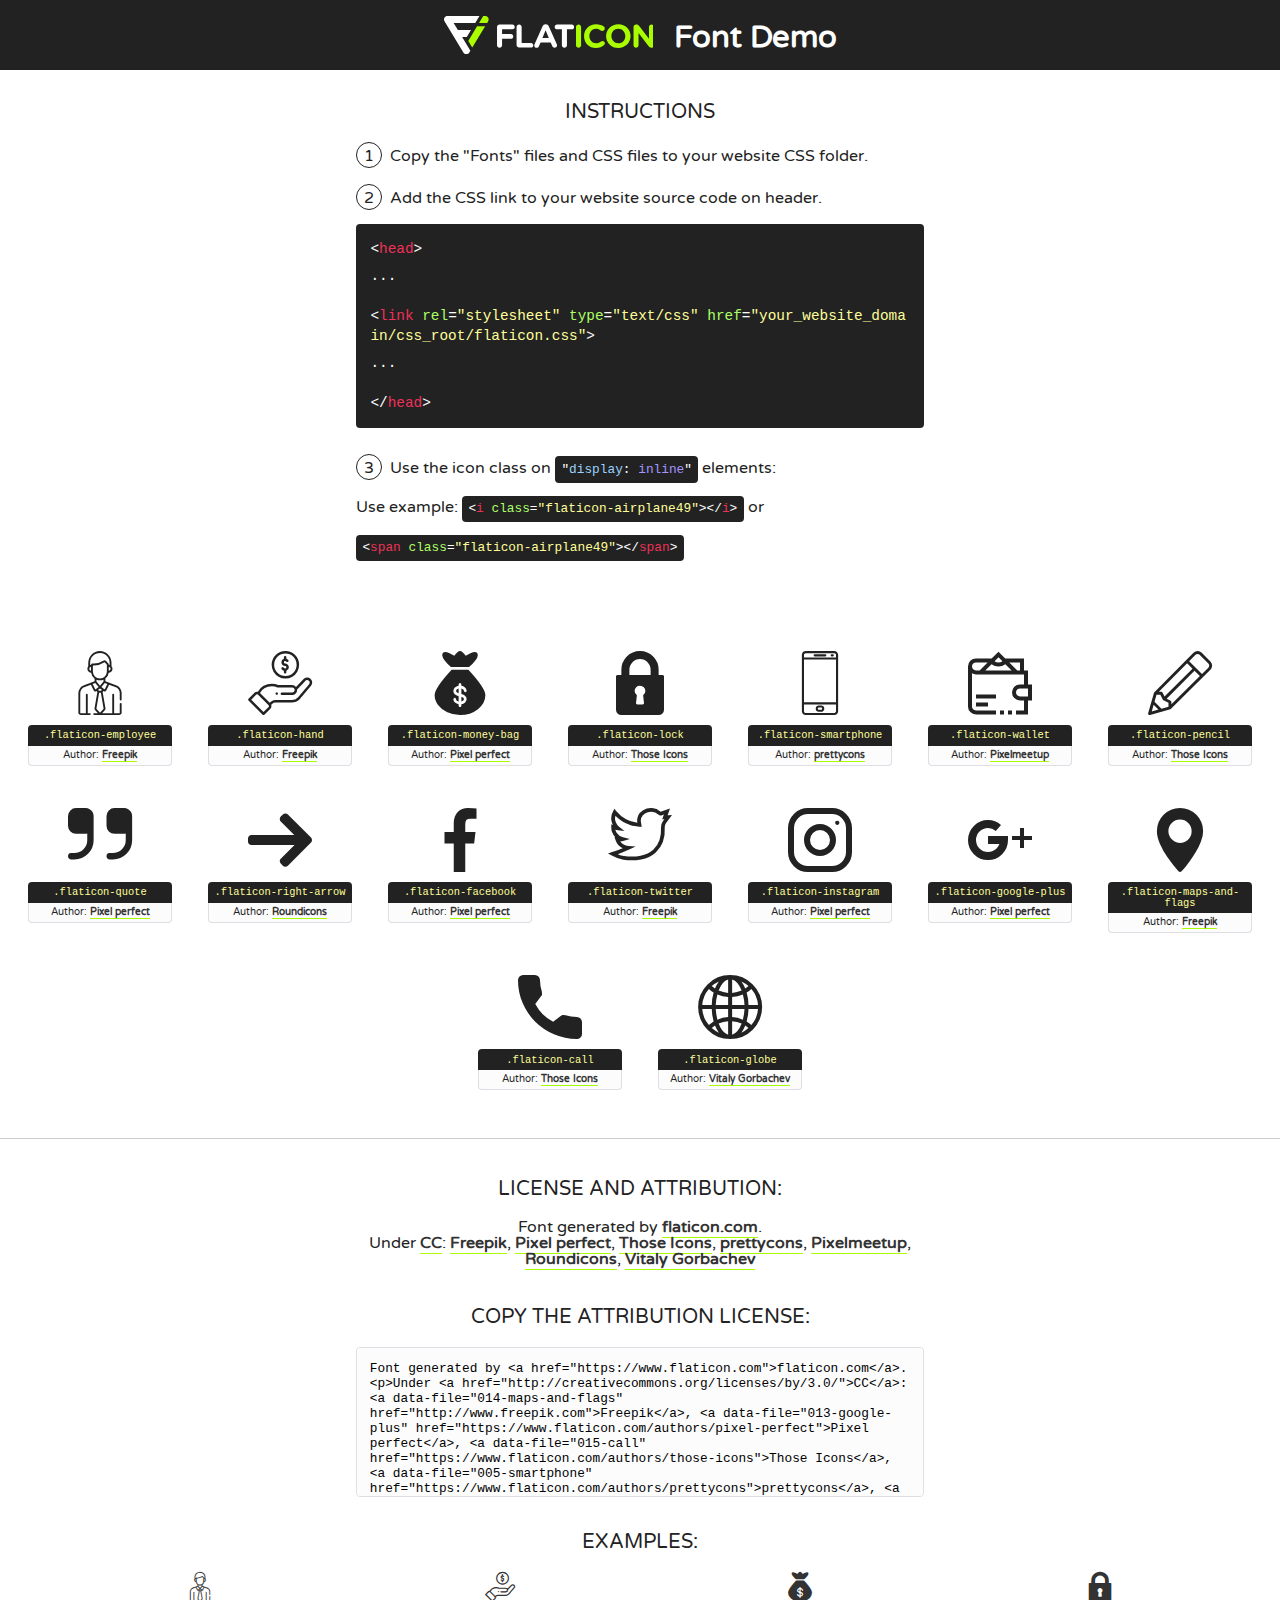
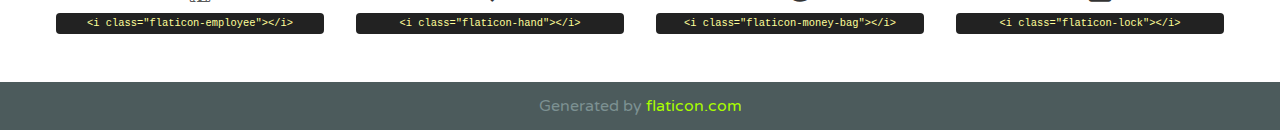
<file: font/flaticon.html>
<!DOCTYPE html>
<!--
  Flaticon icon font: Flaticon
  Creation date: 06/04/2020 10:08
-->
<html>
<!DOCTYPE html>
<html>

<head>
    <title>Flaticon WebFont</title>
    <link href="http://fonts.googleapis.com/css?family=Varela+Round" rel="stylesheet" type="text/css" />
    <link rel="stylesheet" type="text/css" href="flaticon.css">
    <meta charset="UTF-8">
    <style>
    html, body, div, span, applet, object, iframe,
    h1, h2, h3, h4, h5, h6, p, blockquote, pre,
    a, abbr, acronym, address, big, cite, code,
    del, dfn, em, img, ins, kbd, q, s, samp,
    small, strike, strong, sub, sup, tt, var,
    b, u, i, center,
    dl, dt, dd, ol, ul, li,
    fieldset, form, label, legend,
    table, caption, tbody, tfoot, thead, tr, th, td,
    article, aside, canvas, details, embed, 
    figure, figcaption, footer, header, hgroup, 
    menu, nav, output, ruby, section, summary,
    time, mark, audio, video {
        margin: 0;
        padding: 0;
        border: 0;
        font-size: 100%;
        font: inherit;
        vertical-align: baseline;
    }
    /* HTML5 display-role reset for older browsers */
    article, aside, details, figcaption, figure, 
    footer, header, hgroup, menu, nav, section {
        display: block;
    }
    body {
        line-height: 1;
    }
    ol, ul {
        list-style: none;
    }
    blockquote, q {
        quotes: none;
    }
    blockquote:before, blockquote:after,
    q:before, q:after {
        content: '';
        content: none;
    }
    table {
        border-collapse: collapse;
        border-spacing: 0;
    }
    body {
        font-family: 'Varela Round', Helvetica, Arial, sans-serif;
        font-size: 16px;
        color: #222;
    }
    a {
        color: #333;
        border-bottom: 1px solid #a9fd00;
        font-weight: bold;
        text-decoration: none;
    }
    * {
        -moz-box-sizing: border-box;
        -webkit-box-sizing: border-box;
        box-sizing: border-box;
        margin: 0;
        padding: 0;
    }
    [class^="flaticon-"]:before, [class*=" flaticon-"]:before, [class^="flaticon-"]:after, [class*=" flaticon-"]:after {
        font-family: Flaticon;
        font-size: 30px;
        font-style: normal;
        margin-left: 20px;
        color: #333;
    }
    .wrapper {
        max-width: 600px;
        margin: auto;
        padding: 0 1em;
    }
    .title {
        font-size: 1.25em;
        text-align: center;
        margin-bottom: 1em;
        text-transform: uppercase;
    }
    header {
        text-align: center;
        background-color: #222;
        color: #fff;
        padding: 1em;
    }
    header .logo {
        width: 210px;
        height: 38px;
        display: inline-block;
        vertical-align: middle;
        margin-right: 1em;
        border: none;
    }
    header strong {
        font-size: 1.95em;
        font-weight: bold;
        vertical-align: middle;
        margin-top: 5px;
        display: inline-block;
    }
    .demo {
        margin: 2em auto;
        line-height: 1.25em;
    }
    .demo ul li {
        margin-bottom: 1em;
    }
    .demo ul li .num {
        color: #222;
        border-radius: 20px;
        display: inline-block;
        width: 26px;
        padding: 3px;
        height: 26px;
        text-align: center;
        margin-right: 0.5em;
        border: 1px solid #222;
    }
    .demo ul li code {
        background-color: #222;
        border-radius: 4px;
        padding: 0.25em 0.5em;
        display: inline-block;
        color: #fff;
        font-family: Consolas,Monaco,Lucida Console,Liberation Mono,DejaVu Sans Mono,Bitstream Vera Sans Mono,Courier New, monospace;
        font-weight: lighter;
        margin-top: 1em;
        font-size: 0.8em;
        word-break: break-all;
    }
    .demo ul li code.big {
        padding: 1em;
        font-size: 0.9em;
    }
    .demo ul li code .red {
        color: #EF3159;
    }
    .demo ul li code .green {
        color: #ACFF65;
    }
    .demo ul li code .yellow {
        color: #FFFF99;
    }
    .demo ul li code .blue {
        color: #99D3FF;
    }
    .demo ul li code .purple {
        color: #A295FF;
    }
    .demo ul li code .dots {
        margin-top: 0.5em;
        display: block;
    }
    #glyphs {
        border-bottom: 1px solid #ccc;
        padding: 2em 0;
        text-align: center;
    }
    .glyph {
        display: inline-block;
        width: 9em;
        margin: 1em;
        text-align: center;
        vertical-align: top;
        background: #FFF;
    }
    .glyph .glyph-icon {
        padding: 10px;
        display: block;
        font-family:"Flaticon";
        font-size: 64px;
        line-height: 1;
    }
    .glyph .glyph-icon:before {
        font-size: 64px;
        color: #222;
        margin-left: 0;
    }
    .class-name {
        font-size: 0.65em;
        background-color: #222;
        color: #fff;
        border-radius: 4px 4px 0 0;
        padding: 0.5em;
        color: #FFFF99;
        font-family: Consolas,Monaco,Lucida Console,Liberation Mono,DejaVu Sans Mono,Bitstream Vera Sans Mono,Courier New, monospace;
    }
    .author-name {
        font-size: 0.6em;
        background-color: #fcfcfd;
        border: 1px solid #DEDEE4;
        border-top: 0;
        border-radius: 0 0 4px 4px;
        padding: 0.5em;
    }
    .class-name:last-child {
        font-size: 10px;
        color:#888;
    }
    .class-name:last-child a {
        font-size: 10px;
        color:#555;
    }
    .class-name:last-child a:hover {
        color:#a9fd00;
    }
    .glyph > input {
        display: block;
        width: 100px;
        margin: 5px auto;
        text-align: center;
        font-size: 12px;
        cursor: text;
    }
    .glyph > input.icon-input {
        font-family:"Flaticon";
        font-size: 16px;
        margin-bottom: 10px;
    }
    .attribution .title {
        margin-top: 2em;
    }
    .attribution textarea {
        background-color: #fcfcfd;
        padding: 1em;
        border: none;
        box-shadow: none;
        border: 1px solid #DEDEE4;
        border-radius: 4px;
        resize: none;
        width: 100%;
        height: 150px;
        font-size: 0.8em;
        font-family: Consolas,Monaco,Lucida Console,Liberation Mono,DejaVu Sans Mono,Bitstream Vera Sans Mono,Courier New, monospace;
        -webkit-appearance: none;
    }
    .iconsuse {
        margin: 2em auto;
        text-align: center;
        max-width: 1200px;
    }
    .iconsuse:after {
        content: '';
        display: table;
        clear: both;
    }
    .iconsuse .image {
        float: left;
        width: 25%;
        padding: 0 1em;
    }
    .iconsuse .image p {
        margin-bottom: 1em;
    }
    .iconsuse .image span {
        display: block;
        font-size: 0.65em;
        background-color: #222;
        color: #fff;
        border-radius: 4px;
        padding: 0.5em;
        color: #FFFF99;
        margin-top: 1em;
        font-family: Consolas,Monaco,Lucida Console,Liberation Mono,DejaVu Sans Mono,Bitstream Vera Sans Mono,Courier New, monospace;
    }
    #footer {
        text-align: center;
        background-color: #4C5B5C;
        color: #7c9192;
        padding: 1em;
    }
    #footer a {
        border: none;
        color: #a9fd00;
        font-weight: normal;
    }
    @media (max-width: 960px) {
        .iconsuse .image {
            width: 50%;
        }
    }
    @media (max-width: 560px) {
        .iconsuse .image {
            width: 100%;
        }
    }
    </style>
</head>

<body class="characters-off">

    <header>
        <a href="https://www.flaticon.com" target="_blank" class="logo">
            <svg version="1.1" xmlns="http://www.w3.org/2000/svg" xmlns:xlink="http://www.w3.org/1999/xlink" xmlns:a="http://ns.adobe.com/AdobeSVGViewerExtensions/3.0/" viewBox="0 0 560.875 102.036" enable-background="new 0 0 560.875 102.036" xml:space="preserve">
                <defs>
                </defs>
                <g>
                    <g class="letters">
                        <path fill="#ffffff" d="M141.596,29.675c0-3.777,2.985-6.767,6.764-6.767h34.438c3.426,0,6.15,2.728,6.15,6.15
                        c0,3.43-2.724,6.149-6.15,6.149h-27.674v13.091h23.719c3.429,0,6.151,2.724,6.151,6.15c0,3.43-2.723,6.149-6.151,6.149h-23.719
                        v17.574c0,3.773-2.986,6.761-6.764,6.761c-3.779,0-6.764-2.989-6.764-6.761V29.675z"></path>
                        <path fill="#ffffff" d="M193.844,29.149c0-3.781,2.985-6.767,6.764-6.767c3.776,0,6.763,2.985,6.763,6.767v42.957h25.039
                        c3.426,0,6.149,2.726,6.149,6.153c0,3.425-2.723,6.15-6.149,6.15h-31.802c-3.779,0-6.764-2.986-6.764-6.768V29.149z"></path>
                        <path fill="#ffffff" d="M241.891,75.71l21.438-48.407c1.492-3.341,4.215-5.357,7.906-5.357h0.792
                        c3.686,0,6.323,2.017,7.815,5.357l21.439,48.407c0.436,0.967,0.701,1.845,0.701,2.723c0,3.602-2.809,6.501-6.414,6.501
                        c-3.161,0-5.269-1.845-6.499-4.655l-4.132-9.661h-27.059l-4.301,10.102c-1.144,2.631-3.426,4.214-6.237,4.214
                        c-3.517,0-6.24-2.81-6.24-6.325C241.1,77.64,241.451,76.677,241.891,75.71z M279.932,58.666l-8.521-20.297l-8.526,20.297H279.932
                        z"></path>
                        <path fill="#ffffff" d="M314.864,35.387H301.86c-3.429,0-6.239-2.813-6.239-6.238c0-3.429,2.811-6.24,6.239-6.24h39.533
                        c3.426,0,6.237,2.811,6.237,6.24c0,3.425-2.811,6.238-6.237,6.238h-13.001v42.785c0,3.773-2.99,6.761-6.764,6.761
                        c-3.779,0-6.764-2.989-6.764-6.761V35.387z"></path>
                        <path fill="#A9FD00" d="M352.615,29.149c0-3.781,2.985-6.767,6.767-6.767c3.774,0,6.761,2.985,6.761,6.767v49.024
                        c0,3.773-2.987,6.761-6.761,6.761c-3.781,0-6.767-2.989-6.767-6.761V29.149z"></path>
                        <path fill="#A9FD00" d="M374.132,53.836v-0.179c0-17.481,13.178-31.801,32.065-31.801c9.22,0,15.459,2.458,20.557,6.238
                        c1.402,1.054,2.637,2.985,2.637,5.357c0,3.692-2.985,6.59-6.681,6.59c-1.845,0-3.071-0.702-4.044-1.319
                        c-3.776-2.813-7.729-4.393-12.562-4.393c-10.364,0-17.831,8.611-17.831,19.154v0.173c0,10.542,7.291,19.329,17.831,19.329
                        c5.715,0,9.492-1.756,13.359-4.834c1.049-0.874,2.458-1.491,4.039-1.491c3.429,0,6.325,2.813,6.325,6.236
                        c0,2.106-1.056,3.78-2.282,4.834c-5.539,4.834-12.036,7.733-21.878,7.733C387.572,85.464,374.132,71.493,374.132,53.836z"></path>
                        <path fill="#A9FD00" d="M433.009,53.836v-0.179c0-17.481,13.79-31.801,32.766-31.801c18.981,0,32.592,14.143,32.592,31.628v0.173
                        c0,17.483-13.785,31.807-32.769,31.807C446.625,85.464,433.009,71.32,433.009,53.836z M484.224,53.836v-0.179
                        c0-10.539-7.725-19.326-18.626-19.326c-10.893,0-18.449,8.611-18.449,19.154v0.173c0,10.542,7.73,19.329,18.626,19.329
                        C476.676,72.986,484.224,64.378,484.224,53.836z"></path>
                        <path fill="#A9FD00" d="M506.233,29.321c0-3.774,2.99-6.763,6.767-6.763h1.401c3.252,0,5.183,1.583,7.029,3.953l26.093,34.265
                        V29.059c0-3.692,2.99-6.677,6.681-6.677c3.683,0,6.671,2.985,6.671,6.677v48.934c0,3.78-2.987,6.765-6.764,6.765h-0.436
                        c-3.257,0-5.188-1.581-7.034-3.953l-27.056-35.492v32.944c0,3.687-2.985,6.676-6.678,6.676c-3.683,0-6.673-2.989-6.673-6.676
                        V29.321z"></path>
                    </g>
                    <g class="insignia">
                        <path fill="#ffffff" d="M48.372,56.137h12.517l11.156-18.537H37.186L25.688,18.539h57.825L94.668,0H9.271
                        C5.925,0,2.842,1.801,1.198,4.716c-1.644,2.907-1.593,6.482,0.134,9.343l50.38,83.501c1.678,2.781,4.689,4.476,7.938,4.476
                        c3.246,0,6.257-1.695,7.935-4.476l2.898-4.804L48.372,56.137z"></path>
                        <g class="i">
                            <path fill="#A9FD00" d="M93.575,18.539h0.031v0.004l21.652,0.004l2.705-4.488c1.727-2.861,1.778-6.436,0.133-9.343
                            C116.454,1.801,113.371,0,110.026,0h-5.294L93.575,18.539z"></path>
                            <polygon fill="#A9FD00" points="88.291,27.356 64.725,66.486 75.519,84.404 109.942,27.356"></polygon>
                        </g>
                    </g>
                </g>
            </svg>
        </a>
        <strong>Font Demo</strong>
    </header>


    <section class="demo wrapper">

        <p class="title">Instructions</p>

        <ul>
            <li>
                <span class="num">1</span>Copy the "Fonts" files and CSS files to your website CSS folder.
            </li>
            <li>
                <span class="num">2</span>Add the CSS link to your website source code on header.
                <code class="big">
                    &lt;<span class="red">head</span>&gt;
                    <br/><span class="dots">...</span>
                    <br/>&lt;<span class="red">link</span> <span class="green">rel</span>=<span class="yellow">"stylesheet"</span> <span class="green">type</span>=<span class="yellow">"text/css"</span> <span class="green">href</span>=<span class="yellow">"your_website_domain/css_root/flaticon.css"</span>&gt;
                    <br/><span class="dots">...</span>
                    <br/>&lt;/<span class="red">head</span>&gt;
                </code>
            </li>

            <li>
                <p>
                    <span class="num">3</span>Use the icon class on <code>"<span class="blue">display</span>:<span class="purple"> inline</span>"</code> elements:
                    <br />
                    Use example: <code>&lt;<span class="red">i</span> <span class="green">class</span>=<span class="yellow">&quot;flaticon-airplane49&quot;</span>&gt;&lt;/<span class="red">i</span>&gt;</code> or <code>&lt;<span class="red">span</span> <span class="green">class</span>=<span class="yellow">&quot;flaticon-airplane49&quot;</span>&gt;&lt;/<span class="red">span</span>&gt;</code>
            </li>
        </ul>

    </section>




   <section id="glyphs">          
    
      
        <div class="glyph"><div class="glyph-icon flaticon-employee"></div>
            <div class="class-name">.flaticon-employee</div>
            <div class="author-name">Author: <a data-file="001-employee" href="http://www.freepik.com">Freepik</a> </div> 
        </div>        
        
        <div class="glyph"><div class="glyph-icon flaticon-hand"></div>
            <div class="class-name">.flaticon-hand</div>
            <div class="author-name">Author: <a data-file="002-hand" href="http://www.freepik.com">Freepik</a> </div> 
        </div>        
        
        <div class="glyph"><div class="glyph-icon flaticon-money-bag"></div>
            <div class="class-name">.flaticon-money-bag</div>
            <div class="author-name">Author: <a data-file="003-money-bag" href="https://www.flaticon.com/authors/pixel-perfect">Pixel perfect</a> </div> 
        </div>        
        
        <div class="glyph"><div class="glyph-icon flaticon-lock"></div>
            <div class="class-name">.flaticon-lock</div>
            <div class="author-name">Author: <a data-file="004-lock" href="https://www.flaticon.com/authors/those-icons">Those Icons</a> </div> 
        </div>        
        
        <div class="glyph"><div class="glyph-icon flaticon-smartphone"></div>
            <div class="class-name">.flaticon-smartphone</div>
            <div class="author-name">Author: <a data-file="005-smartphone" href="https://www.flaticon.com/authors/prettycons">prettycons</a> </div> 
        </div>        
        
        <div class="glyph"><div class="glyph-icon flaticon-wallet"></div>
            <div class="class-name">.flaticon-wallet</div>
            <div class="author-name">Author: <a data-file="006-wallet" href="https://www.flaticon.com/authors/pixelmeetup">Pixelmeetup</a> </div> 
        </div>        
        
        <div class="glyph"><div class="glyph-icon flaticon-pencil"></div>
            <div class="class-name">.flaticon-pencil</div>
            <div class="author-name">Author: <a data-file="007-pencil" href="https://www.flaticon.com/authors/those-icons">Those Icons</a> </div> 
        </div>        
        
        <div class="glyph"><div class="glyph-icon flaticon-quote"></div>
            <div class="class-name">.flaticon-quote</div>
            <div class="author-name">Author: <a data-file="008-quote" href="https://www.flaticon.com/authors/pixel-perfect">Pixel perfect</a> </div> 
        </div>        
        
        <div class="glyph"><div class="glyph-icon flaticon-right-arrow"></div>
            <div class="class-name">.flaticon-right-arrow</div>
            <div class="author-name">Author: <a data-file="009-right-arrow" href="https://www.flaticon.com/authors/roundicons">Roundicons</a> </div> 
        </div>        
        
        <div class="glyph"><div class="glyph-icon flaticon-facebook"></div>
            <div class="class-name">.flaticon-facebook</div>
            <div class="author-name">Author: <a data-file="010-facebook" href="https://www.flaticon.com/authors/pixel-perfect">Pixel perfect</a> </div> 
        </div>        
        
        <div class="glyph"><div class="glyph-icon flaticon-twitter"></div>
            <div class="class-name">.flaticon-twitter</div>
            <div class="author-name">Author: <a data-file="011-twitter" href="http://www.freepik.com">Freepik</a> </div> 
        </div>        
        
        <div class="glyph"><div class="glyph-icon flaticon-instagram"></div>
            <div class="class-name">.flaticon-instagram</div>
            <div class="author-name">Author: <a data-file="012-instagram" href="https://www.flaticon.com/authors/pixel-perfect">Pixel perfect</a> </div> 
        </div>        
        
        <div class="glyph"><div class="glyph-icon flaticon-google-plus"></div>
            <div class="class-name">.flaticon-google-plus</div>
            <div class="author-name">Author: <a data-file="013-google-plus" href="https://www.flaticon.com/authors/pixel-perfect">Pixel perfect</a> </div> 
        </div>        
        
        <div class="glyph"><div class="glyph-icon flaticon-maps-and-flags"></div>
            <div class="class-name">.flaticon-maps-and-flags</div>
            <div class="author-name">Author: <a data-file="014-maps-and-flags" href="http://www.freepik.com">Freepik</a> </div> 
        </div>        
        
        <div class="glyph"><div class="glyph-icon flaticon-call"></div>
            <div class="class-name">.flaticon-call</div>
            <div class="author-name">Author: <a data-file="015-call" href="https://www.flaticon.com/authors/those-icons">Those Icons</a> </div> 
        </div>        
        
        <div class="glyph"><div class="glyph-icon flaticon-globe"></div>
            <div class="class-name">.flaticon-globe</div>
            <div class="author-name">Author: <a data-file="016-globe" href="https://www.flaticon.com/authors/vitaly-gorbachev">Vitaly Gorbachev</a> </div> 
        </div>        
        

    </section>



    <section class="attribution wrapper"   style="text-align:center;">

      <div class="title">License and attribution:</div><div class="attrDiv">Font generated by <a href="https://www.flaticon.com">flaticon.com</a>. <div><p>Under <a href="http://creativecommons.org/licenses/by/3.0/">CC</a>: <a data-file="014-maps-and-flags" href="http://www.freepik.com">Freepik</a>, <a data-file="013-google-plus" href="https://www.flaticon.com/authors/pixel-perfect">Pixel perfect</a>, <a data-file="015-call" href="https://www.flaticon.com/authors/those-icons">Those Icons</a>, <a data-file="005-smartphone" href="https://www.flaticon.com/authors/prettycons">prettycons</a>, <a data-file="006-wallet" href="https://www.flaticon.com/authors/pixelmeetup">Pixelmeetup</a>, <a data-file="009-right-arrow" href="https://www.flaticon.com/authors/roundicons">Roundicons</a>, <a data-file="016-globe" href="https://www.flaticon.com/authors/vitaly-gorbachev">Vitaly Gorbachev</a></p>  </div>
      </div>
      <div class="title">Copy the Attribution License:</div>

    <textarea onclick="this.focus();this.select();">Font generated by &lt;a href=&quot;https://www.flaticon.com&quot;&gt;flaticon.com&lt;/a&gt;. <p>Under <a href="http://creativecommons.org/licenses/by/3.0/">CC</a>: <a data-file="014-maps-and-flags" href="http://www.freepik.com">Freepik</a>, <a data-file="013-google-plus" href="https://www.flaticon.com/authors/pixel-perfect">Pixel perfect</a>, <a data-file="015-call" href="https://www.flaticon.com/authors/those-icons">Those Icons</a>, <a data-file="005-smartphone" href="https://www.flaticon.com/authors/prettycons">prettycons</a>, <a data-file="006-wallet" href="https://www.flaticon.com/authors/pixelmeetup">Pixelmeetup</a>, <a data-file="009-right-arrow" href="https://www.flaticon.com/authors/roundicons">Roundicons</a>, <a data-file="016-globe" href="https://www.flaticon.com/authors/vitaly-gorbachev">Vitaly Gorbachev</a></p>  
     </textarea>

    </section>

    <section class="iconsuse">

          <div class="title">Examples:</div>            
             
            <div class="image">
                <p>
                    <i class="glyph-icon flaticon-employee"></i> 
                    <span>&lt;i class=&quot;flaticon-employee&quot;&gt;&lt;/i&gt;</span>
                </p>
            </div>
            
            <div class="image">
                <p>
                    <i class="glyph-icon flaticon-hand"></i> 
                    <span>&lt;i class=&quot;flaticon-hand&quot;&gt;&lt;/i&gt;</span>
                </p>
            </div>
            
            <div class="image">
                <p>
                    <i class="glyph-icon flaticon-money-bag"></i> 
                    <span>&lt;i class=&quot;flaticon-money-bag&quot;&gt;&lt;/i&gt;</span>
                </p>
            </div>
            
            <div class="image">
                <p>
                    <i class="glyph-icon flaticon-lock"></i> 
                    <span>&lt;i class=&quot;flaticon-lock&quot;&gt;&lt;/i&gt;</span>
                </p>
            </div>
                       
        </div>
                            
    </section>

<div id="footer">
    <div>Generated by <a href="https://www.flaticon.com">flaticon.com</a>
    </div>
</div>



</body>
</html>
</file>
<file: font/flaticon.css>
/*
  	Flaticon icon font: Flaticon
  	Creation date: 06/04/2020 10:08
  	*/

@font-face {
  font-family: "Flaticon";
  src: url("./Flaticon.eot");
  src: url("./Flaticon.eot?#iefix") format("embedded-opentype"),
       url("./Flaticon.woff2") format("woff2"),
       url("./Flaticon.woff") format("woff"),
       url("./Flaticon.ttf") format("truetype"),
       url("./Flaticon.svg#Flaticon") format("svg");
  font-weight: normal;
  font-style: normal;
}

@media screen and (-webkit-min-device-pixel-ratio:0) {
  @font-face {
    font-family: "Flaticon";
    src: url("./Flaticon.svg#Flaticon") format("svg");
  }
}

[class^="flaticon-"]:before, [class*=" flaticon-"]:before,
[class^="flaticon-"]:after, [class*=" flaticon-"]:after {   
  font-family: Flaticon;
        font-size: 20px;
font-style: normal;
margin-left: 0px;
}

.flaticon-employee:before { content: "\f100"; }
.flaticon-hand:before { content: "\f101"; }
.flaticon-money-bag:before { content: "\f102"; }
.flaticon-lock:before { content: "\f103"; }
.flaticon-smartphone:before { content: "\f104"; }
.flaticon-wallet:before { content: "\f105"; }
.flaticon-pencil:before { content: "\f106"; }
.flaticon-quote:before { content: "\f107"; }
.flaticon-right-arrow:before { content: "\f108"; }
.flaticon-facebook:before { content: "\f109"; }
.flaticon-twitter:before { content: "\f10a"; }
.flaticon-instagram:before { content: "\f10b"; }
.flaticon-google-plus:before { content: "\f10c"; }
.flaticon-maps-and-flags:before { content: "\f10d"; }
.flaticon-call:before { content: "\f10e"; }
.flaticon-globe:before { content: "\f10f"; }
</file>
